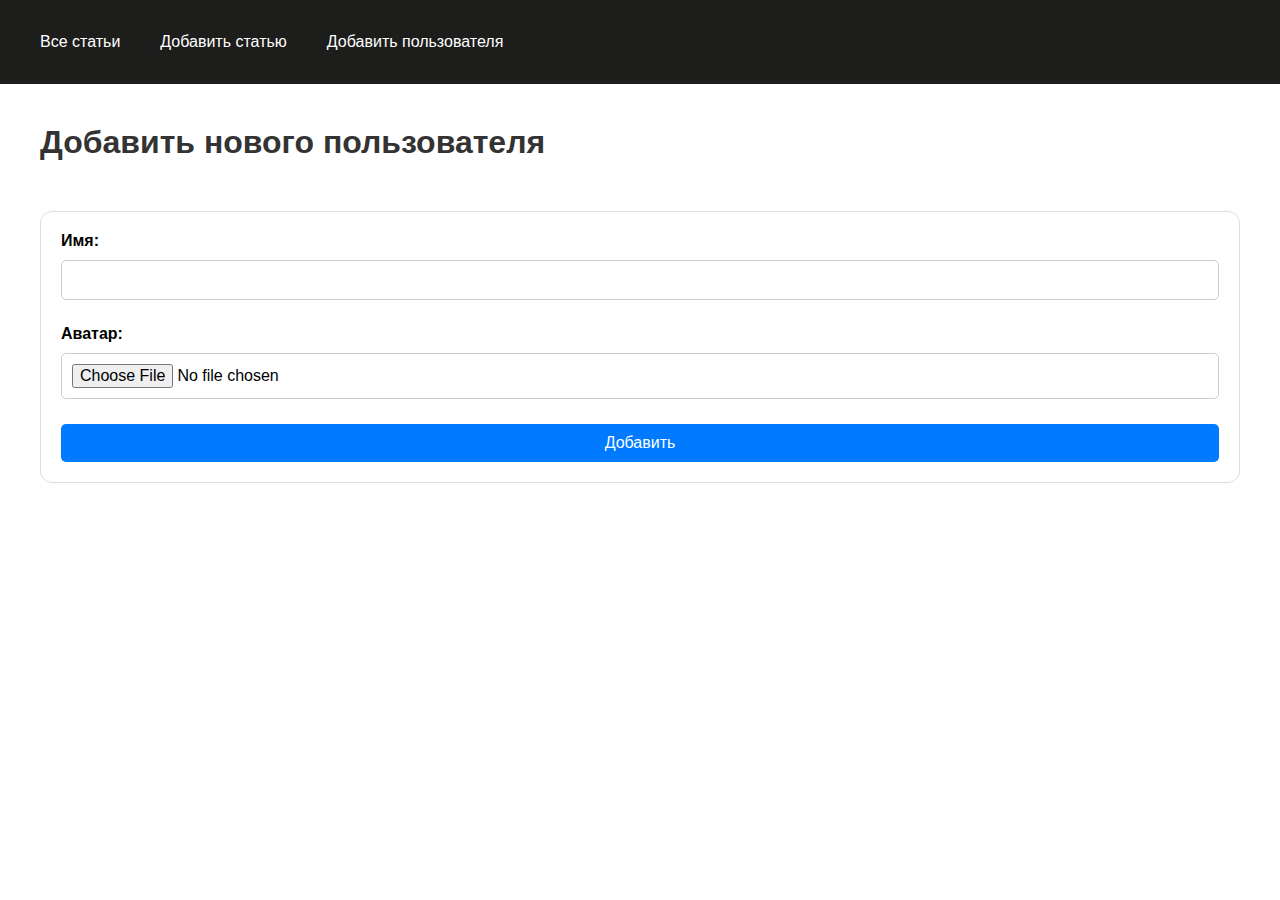
<file: templates/add_user.html>
<!DOCTYPE html>
<html lang="ru">
<head>
    <meta charset="UTF-8">
    <meta name="viewport" content="width=device-width, initial-scale=1.0">
    <title>Добавить нового пользователя</title>
    <link rel="stylesheet" href="/static/styles.css">
</head>
<body>
    <header>
        <div class="header__container">
            <a href="/" class="header__item"><span>Все статьи</span></a>
            <a href="/add-post" class="header__item"><span>Добавить статью</span></a>
            <a href="/add-user" class="header__item"><span>Добавить пользователя</span></a>
        </div>
    </header>
    <main>

        <h1>Добавить нового пользователя</h1>

        <div class="form__container">
            <form action="/add-user" method="POST" enctype="multipart/form-data">
                <div class="user__name">
                    <label for="name">Имя:</label>
                    <div class="form__input">
                        <input type="text" id="name" name="name" required>
                    </div>
                </div>
                <div class="user__avatar">
                    <label for="avatar">Аватар:</label>
                    <div class="form__input">
                        <input type="file" id="avatar" name="avatar" accept="image/*" required>
                    </div>
                </div>
                <button class="form__button__submit" type="submit">Добавить</button>
            </form>
        </div>

    </main>
</body>
</html>
</file>
<file: static/styles.css>
/* TEGS STYLE */
body {
    font-family: Arial, sans-serif;
    margin: 0px;
}

header {
    height: 64px;
    position: sticky;
    top: 0;
    z-index: 1000;
    background-color: #1d1d1b;
    color: #ffffff;
    padding: 10px;
    align-items: center;
    display: flex;
    justify-content: center;
}

main {
    margin: 0 auto;
    width: 1200px;
    max-width: 100%;
}

h1, h2 {
    color: #333;
}
h1 {
    margin: 40px 0 50px 0;
}
h2 {
    margin: 0 0 5px 0;
}

form {
    padding: 20px;
    border-radius: 10px;
    max-width: 1200px;
    width: 100%;
    display: flex;
    flex-direction: column;
    gap: 25px;
    border: 1px solid #ddd;
    border-radius: 12px;
}

label {
    font-weight: bold;
    margin-bottom: 5px;
}

input, textarea {
    width: 100%;
    padding: 10px;
    border: 1px solid #ccc;
    border-radius: 5px;
    font-size: 16px;
}
textarea {
    resize: vertical;
    height: 100px;
    font-family: Arial, Helvetica, sans-serif;
}
textarea:focus-visible {
    border-color: #007bff; /* Новый цвет при focus-visible */
    box-shadow: 0 0 8px rgba(0, 123, 255, 0.3); /* Добавляем небольшой glow-эффект */
    outline: none;
}

input:focus-visible {
    border-color: #007bff; /* Новый цвет при focus-visible */
    box-shadow: 0 0 8px rgba(0, 123, 255, 0.3); /* Добавляем небольшой glow-эффект */
    outline: none;
}


/*CLASS STYLE*/
/* header__ */
.header__container {
    display: flex;
    justify-content: flex-start;
    max-width: 1200px;
    width: 100%;
}
.header__container a {
    color: #ffffff;
    text-decoration: none;
}
.header__container a:hover {
    color: #6cb1ff;
}

.header__item {
    margin-right: 40px;
}


/* post__ */
.post__container {
    border: 1px solid #ddd;
    padding: 25px;
    margin-bottom: 10px;
    border-radius: 12px;
}

.post__header {
    display: flex; 
    justify-content: space-between;
}

.post__id {
    font-size: 12px;
    color: #ccc;
}

.post__delete-btn {
    background: none;
    border: none;
    font-size: 20px;
    font-weight: bold;
    cursor: pointer;
    color: #ff4d4d; 
    transition: color 0.3s ease-in-out;
}

.post__delete-btn:hover {
color: #d32f2f; 
}

.post__delete-btn:focus {
outline: none;
}

.post__delete-btn::after {
content: '✖'; 
}

.post__hr {
    margin: 10px 0 15px 0;
    height: 3px;
    background: #eeeeee;
    border-radius: 20px;
}

.post__content, .post__authorBlock__time {
    color:rgba(6,6,15,0.6);
}

.post__authorBlock {
    display: flex;
    height: 100%;
    width: 100%;
    max-height: 32px;
}

.post__authorBlock__time {
    font-size: 12px;
}
.post__authorBlock__info {
    margin-left: 10px;
}
.post__authorBlock__avatar {
    border-radius: 50%;
}


/*form__*/
.form__container {
    width: 100%;
    max-width: 1200px;
    display: flex;
}

.form__input {
    display: flex;
    margin-top: 10px;
}

.form__button__submit {
    background-color: #007bff;
    color: white;
    border: none;
    padding: 10px;
    border-radius: 5px;
    font-size: 16px;
    cursor: pointer;
    transition: background 0.3s;
}

.form__button__submit:hover {
    background-color: #0056b3;
}


/*modal__*/
.modal {
display: none; /* По умолчанию скрыта */
position: fixed;
z-index: 1000;
left: 0;
top: 0;
width: 100%;
height: 100%;
background-color: rgba(0, 0, 0, 0.5);
justify-content: center;
align-items: center;
}

.modal__content {
background: white;
padding: 20px;
border-radius: 10px;
text-align: center;
}

.modal__confirm-btn {
background-color: #ff4d4d;
color: white;
padding: 10px;
border: none;
cursor: pointer;
}

.modal__cancel-btn {
background-color: #ccc;
padding: 10px;
border: none;
cursor: pointer;
}

.modal__btns {
display: flex;
justify-content: space-between;
gap: 10px;
}

.modal__btns button {
width: 100%;
}
</file>
